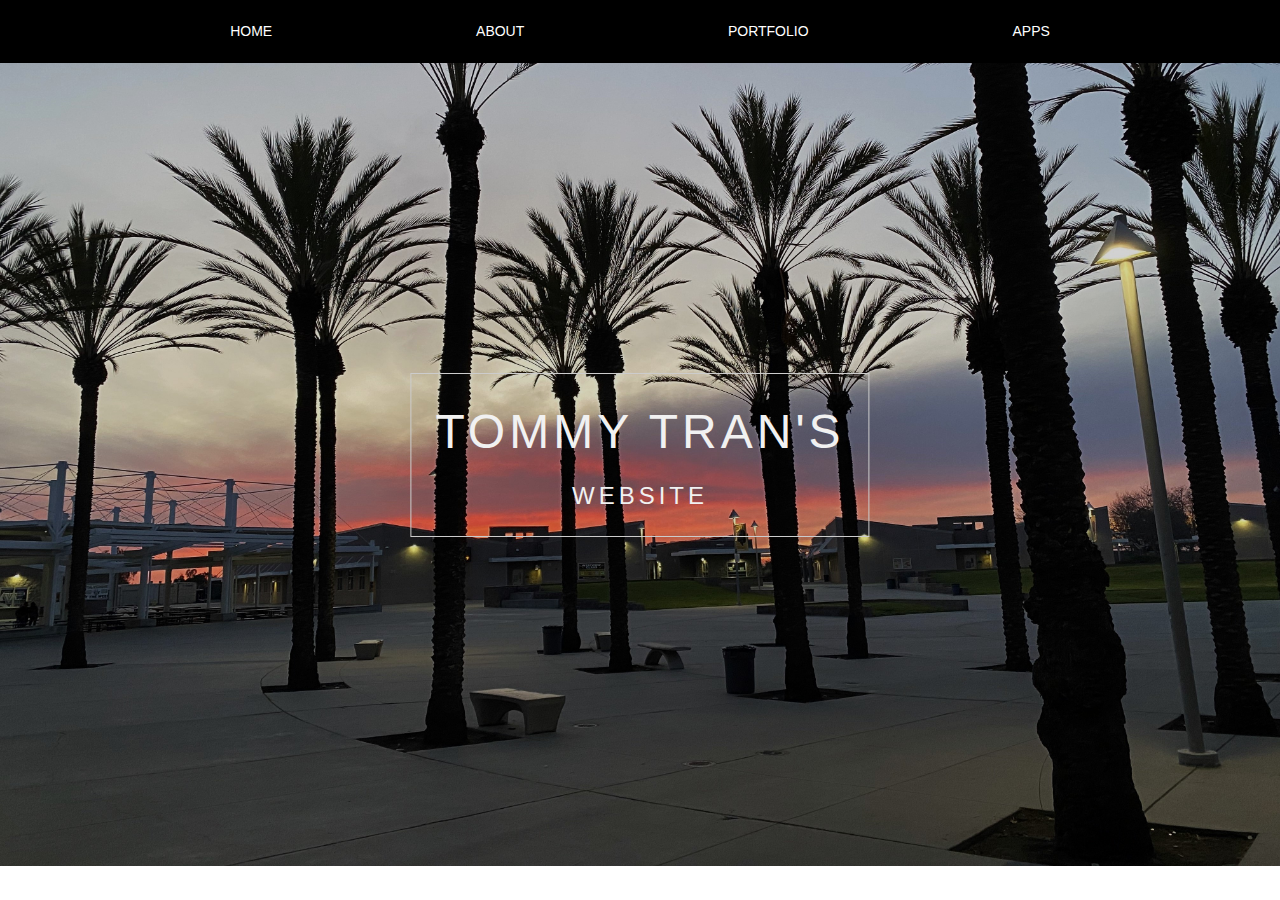
<file: index.html>
<!DOCTYPE html>
<html lang="en">
<head>
<title>Tommy's Website - Home</title>
<meta charset="UTF-8">
<meta name="viewport" content="width=device-width, initial-scale=1">
<link rel="stylesheet" href="https://www.w3schools.com/w3css/4/w3.css">
<link rel="stylesheet" href="style.css">
</head>
<body>
<center>
<br>
<br>
<!-- Header -->
<header class="w3-display-container w3-content w3-center" style="max-width:1500px">
  <img class="w3-image" src="updatedhome.jpg" alt="Me" width="3000" height="1200">
  <div class="w3-display-middle w3-padding-large w3-border w3-wide w3-text-light-grey w3-center">
    <h1 class="w3-hide-medium w3-hide-small w3-xxxlarge">TOMMY TRAN'S</h1>
    <h5 class="w3-hide-large" style="white-space:nowrap">TOMMY TRAN'S</h5>
    <h3 class="w3-hide-medium w3-hide-small">WEBSITE</h3>
  </div>
 <nav>
    <li><a href="index.html"> HOME</a> </li>
    <li><a href="about.html"> ABOUT </a> </li>
    <li><a href="portfolio.html"> PORTFOLIO </a> </li>
    <li><a href="apps.html"> APPS </a> </li>
  </nav>
</file>
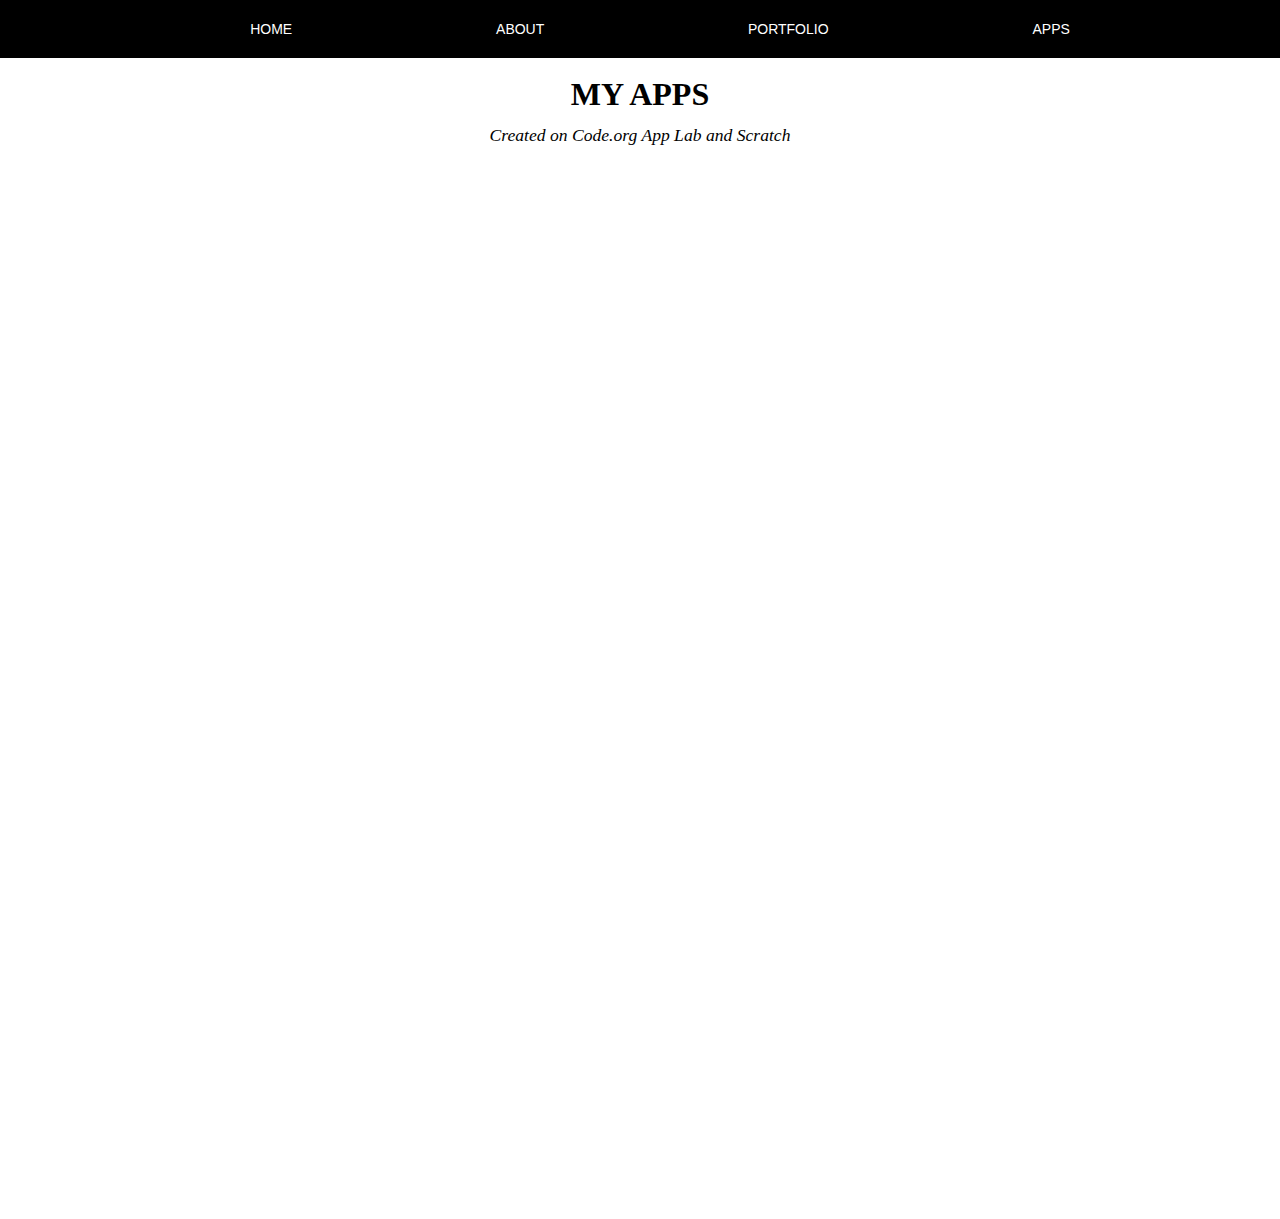
<file: apps.html>
<!DOCTYPE html>
<html lang="en">
<head>
  <meta charset="UTF-8">
  <meta name="viewport" content="width=device-width, initial-scale=1.0">
  <title>Tommy's Website - Apps</title>
  <link rel="stylesheet" href="apps.css">
</head>
<body>
    <nav>
    <li><a href="index.html"> HOME</a> </li>
    <li><a href="about.html"> ABOUT </a> </li>
    <li><a href="portfolio.html"> PORTFOLIO </a> </li>
    <li><a href="apps.html"> APPS </a> </li>
  </nav>
  <br>
  <br>
  <br>
  <center>
    <h6> MY APPS </h6>
    <h8> <i> Created on Code.org App Lab and Scratch </i> </h8>
  <br>
  <br>
  <br>
    <iframe width="392" height="620" style="border: 0px;" src="https://studio.code.org/projects/applab/87pHLIF5SpoBHG8jv6mM6Sez1bUi_iplL9fXFeh874E/embed"></iframe>
<iframe width="392" height="620" style="border: 0px;" src="https://studio.code.org/projects/applab/AUOP7CZD8bx-gxPwySHrWd_3UmRBhyajfJtWnoH8BPw/embed"></iframe>
<iframe width="392" height="620" style="border: 0px;" src="https://studio.code.org/projects/applab/W5SP77B4_8B19sY2GlohQpzGYtxM4aunFUDdD38iyHk/embed"></iframe>
<iframe src="https://scratch.mit.edu/projects/790246326/embed" allowtransparency="true" width="485" height="402" frameborder="0" scrolling="no" allowfullscreen></iframe>
</file>
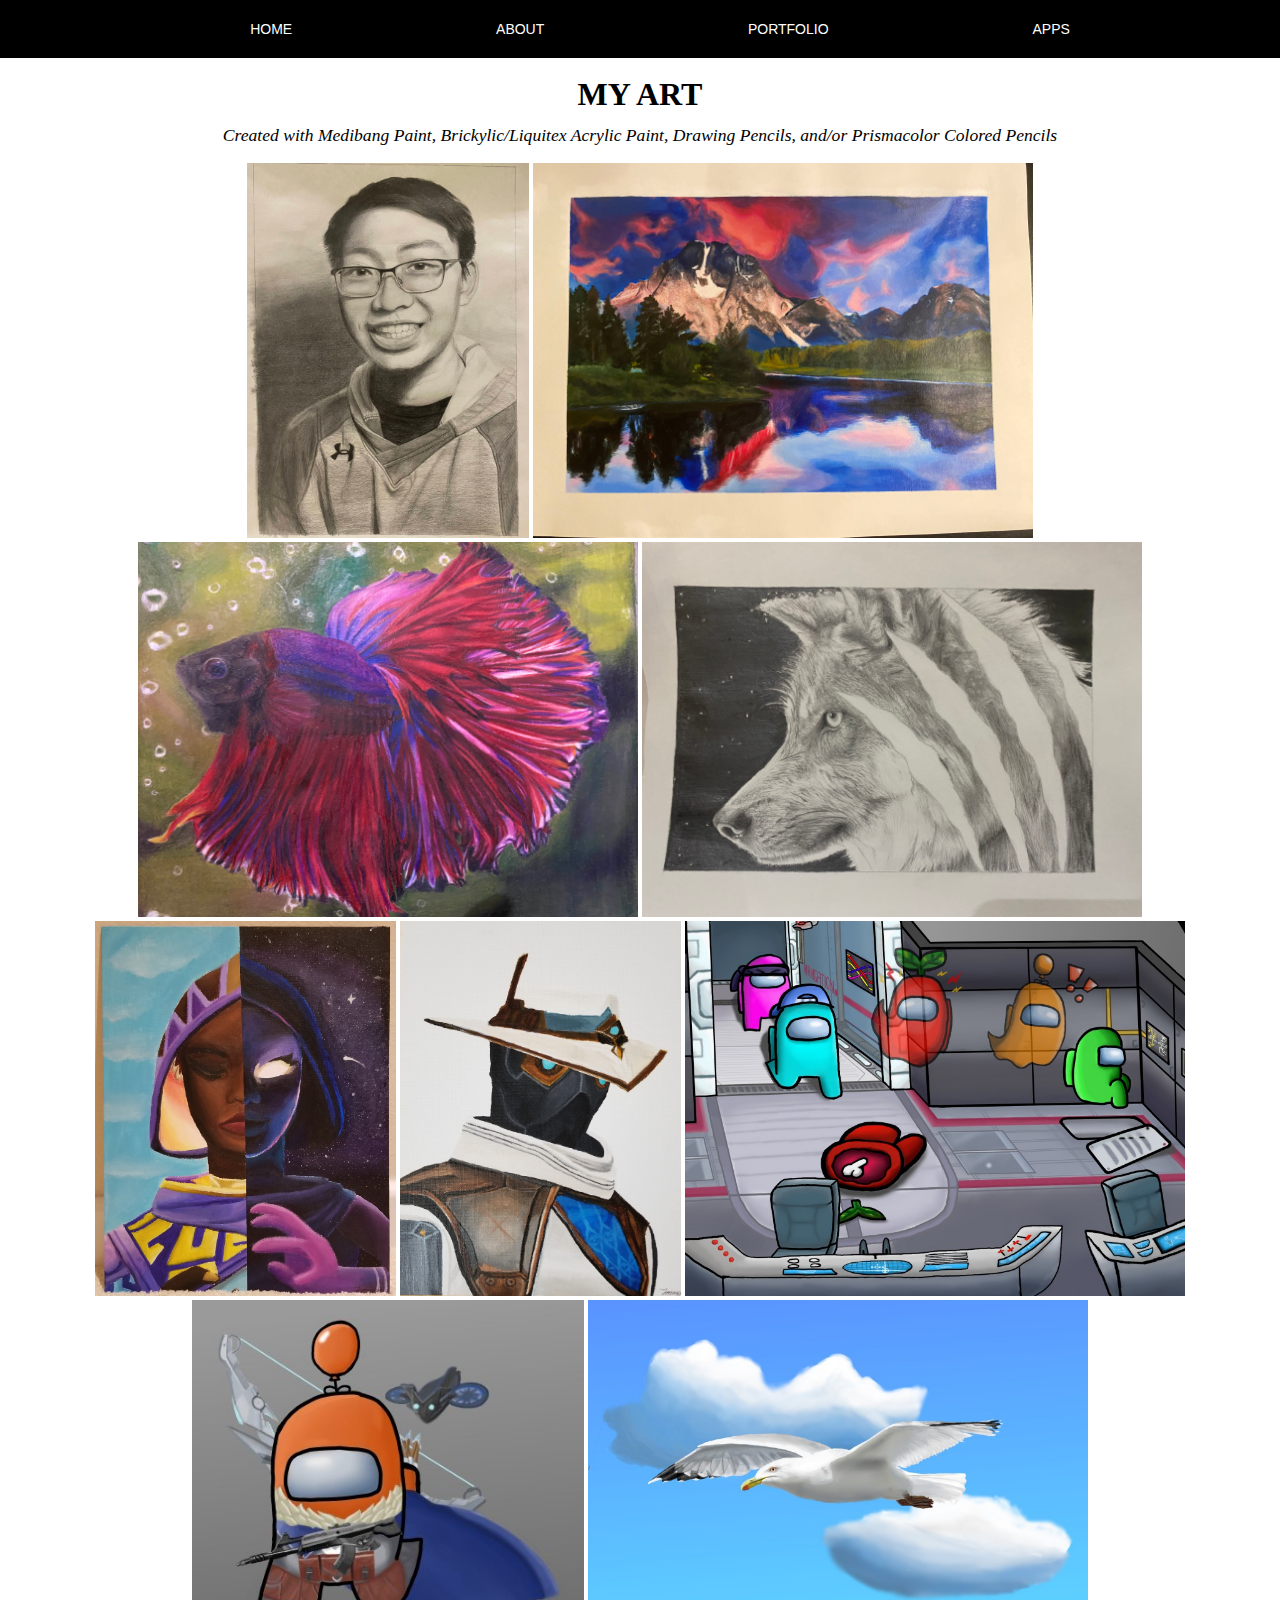
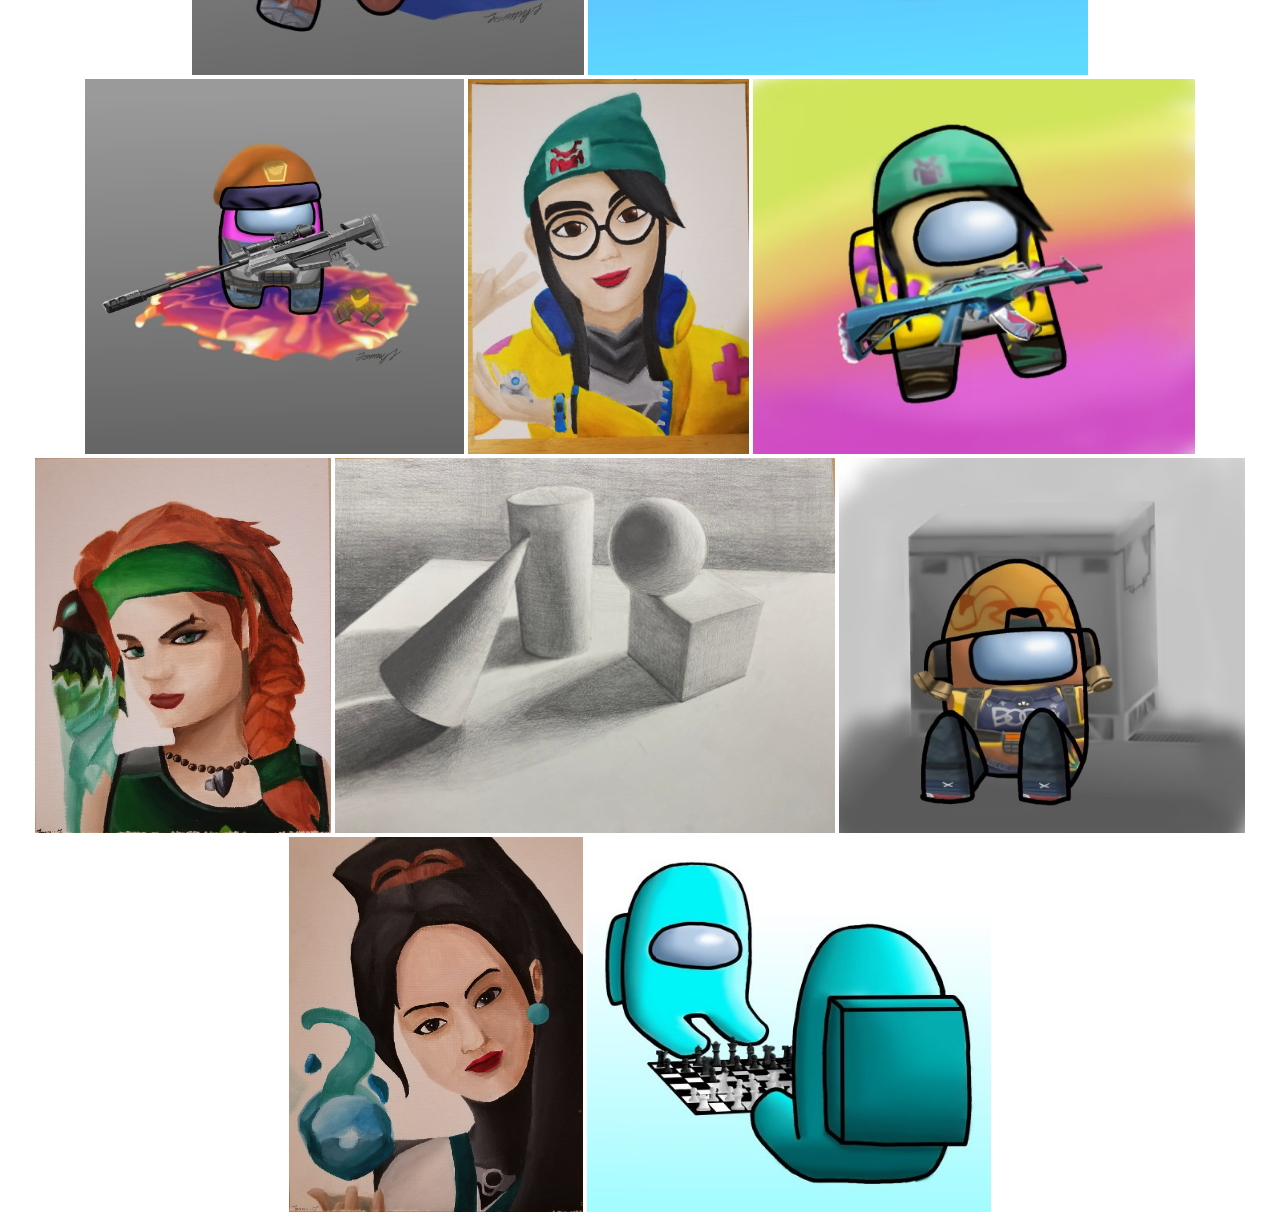
<file: portfolio.html>
<!DOCTYPE html>
<html lang="en">
<head>
  <meta charset="UTF-8">
  <meta name="viewport" content="width=device-width, initial-scale=1.0">
  <title>Tommy's Website - Portfolio</title>
<link rel="stylesheet" href="portfolio.css">
</head>
<body>
    <nav>
    <li><a href="index.html"> HOME</a> </li>
    <li><a href="about.html"> ABOUT </a> </li>
    <li><a href="portfolio.html"> PORTFOLIO </a> </li>
    <li><a href="apps.html"> APPS </a> </li>
  </nav>
  <br>
  <br>
  <br>
  <center>
    <h6> MY ART </h6>
    <h8> <i> Created with Medibang Paint, Brickylic/Liquitex Acrylic Paint, Drawing Pencils, and/or Prismacolor Colored Pencils </i> </h8>
<br>
<br>
<img src="selfportrait.jpg" style = "height: 375px">
<img src="landscape (1).jpg" style = "width: 500px">
<img src="IMG_7725.jpg" style = "width: 500px">
<img src="wolf.jpg" style = "width: 500px">
<img src="20210623_003605 (1).jpg" style = "height: 375px">
<img src="20210318_160237.jpg" style = "height: 375px">
<img src="among us scene.jpg" style = "height: 375px">
<img src="Debo As Sova.jpg" style = "height: 375px">
<img src="SEAGULL AND CLOUDS.jpg" style = "height: 375px">
<img src="Yen As Brimstone.jpg" style = "height: 375px">
<img src="20210629_002453.jpg" style = "height: 375px">
<img src="KILLJOY.jpg" style = "height: 375px">
<img src="20210623_004748 (1).jpg" style = "height: 375px">
<img src="geometricforms.jpg" style = "height: 375px">
<img src="RAZE AMONG US.jpg" style = "height: 375px">
<img src="20210623_005027.jpg" style = "height: 375px">
<img src="TAIPO CHESS ZOOMED.jpg" style = "height: 375px">
      </center>
</file>
<file: style.css>
nav {
  list-style-type: none;
  background-color: black;
  position: fixed;
  width: 100vw;
  top: 0;
  left: 0;
  padding: 20px;
  font-stretch: condensed;
  text-align: center;
}

a {
  color: white;
  text-decoration: none;
}

li {
  display: inline;
  font-size: 14px;
  padding: 100px;
  font-family: "Inconsolata", sans-serif;
  text-align: center;
}

li:hover {
  background-color: lightgray;
  padding: 15px;
  padding-right: 100px;
  padding-left: 100px;
  font-weight: bold;
  text-align: center;
  opacity: 96%;
}

li:hover a{
  color: black
}
</file>
<file: apps.css>
nav {
  list-style-type: none;
  background-color: black;
  position: fixed;
  width: 100vw;
  top: 0;
  left: 0;
  padding: 20px;
  font-stretch: condensed;
  text-align: center;
}

a {
  color: white;
  text-decoration: none;
}

li {
  display: inline;
  font-size: 14px;
  padding: 100px;
  font-family: "Inconsolata", sans-serif;
  text-align: center;
}

li:hover {
  background-color: lightgray;
  padding: 15px;
  padding-right: 100px;
  padding-left: 100px;
  font-weight: bold;
  text-align: center;
  opacity: 96%;
}

li:hover a{
  color: black
}

h6 {
  font-family: 'Century Gothic';
  font-size: 200%;
  padding: 0;
  margin: 25px;
  line-height: 15px;
}

h8 {
  font-family: 'trebuchet ms';
  font-size: 110%;
  padding: 0;
  margin: 20px;
  line-height: 10px;
}
</file>
<file: portfolio.css>
nav {
  list-style-type: none;
  background-color: black;
  position: fixed;
  width: 100vw;
  top: 0;
  left: 0;
  padding: 20px;
  font-stretch: condensed;
  text-align: center;
}

a {
  color: white;
  text-decoration: none;
}

li {
  display: inline;
  font-size: 14px;
  padding: 100px;
  font-family: "Inconsolata", sans-serif;
  text-align: center;
}

li:hover {
  background-color: lightgray;
  padding: 15px;
  padding-right: 100px;
  padding-left: 100px;
  font-weight: bold;
  text-align: center;
  opacity: 96%;
}

li:hover a{
  color: black
}

h6 {
  font-family: 'Century Gothic';
  font-size: 200%;
  padding: 0;
  margin: 25px;
  line-height: 15px;
}

h8 {
  font-family: 'trebuchet ms';
  font-size: 110%;
  padding: 0;
  margin: 20px;
  line-height: 10px;
}
</file>
